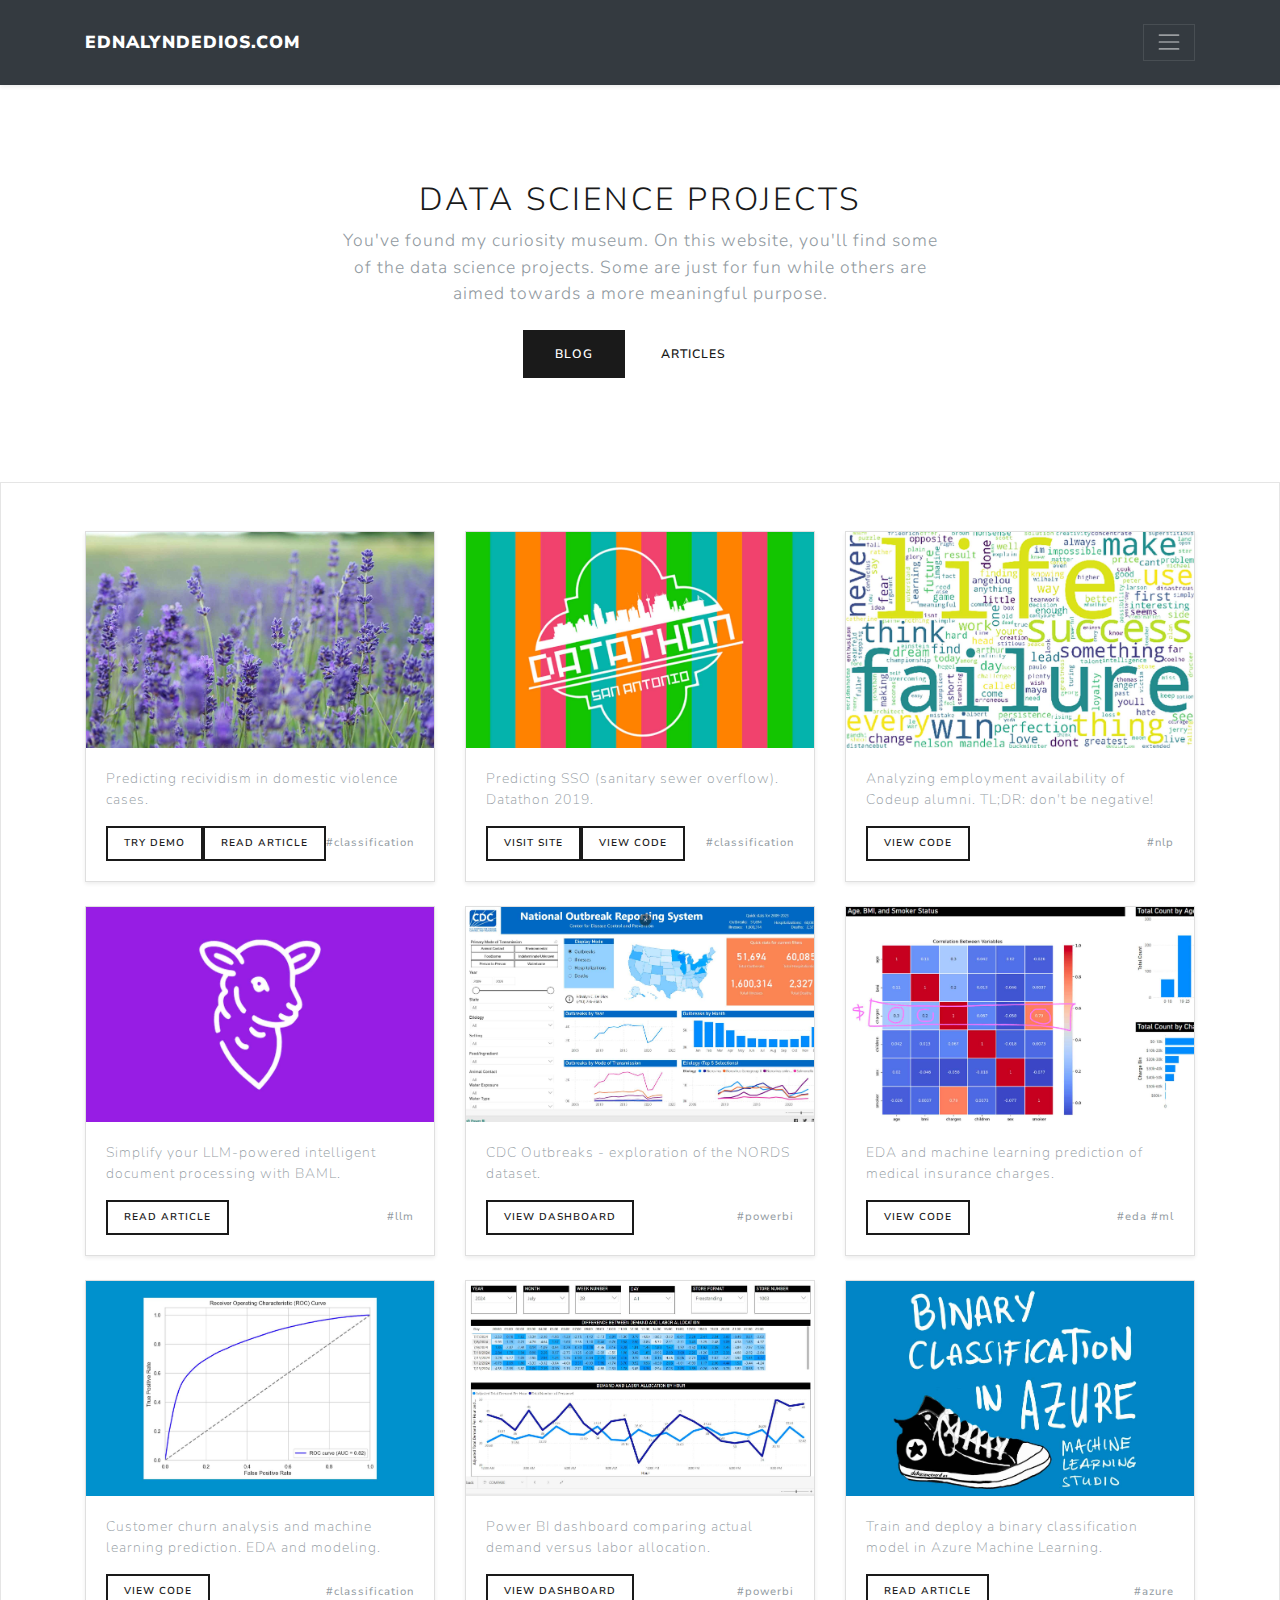
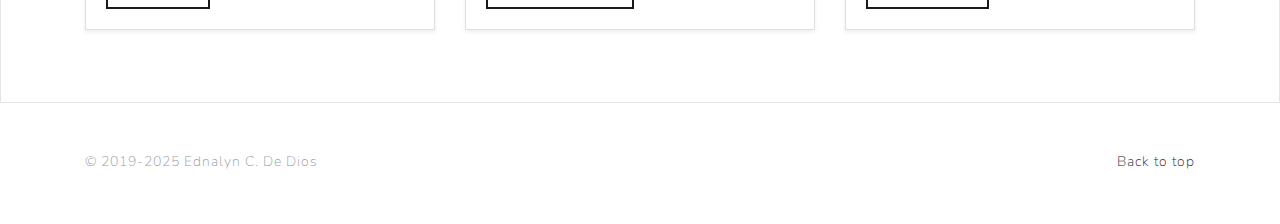
<file: templates/index.html>
<!doctype html>
<html lang="en">
  <head>
    <meta charset="utf-8">
    <meta name="viewport" content="width=device-width, initial-scale=1, shrink-to-fit=no">
    <meta name="description" content="">
    <meta name="author" content="Ednalyn C. De Dios">
    <meta name="generator" content="Dd's Portfolio by Ednalyn C. De Dios">
    <title>Dd's Portfolio· by · Ednalyn C. De Dios</title>

    <link rel="canonical" href="https://ednalyndedios.com">

    <!-- Bootstrap CSS -->
    <link href="../static/css/bootstrap.min.css" rel="stylesheet">

    <style>
      .bd-placeholder-img {
        font-size: 1.125rem;
        text-anchor: middle;
        -webkit-user-select: none;
        -moz-user-select: none;
        -ms-user-select: none;
        user-select: none;
      }

      @media (min-width: 768px) {
        .bd-placeholder-img-lg {
          font-size: 3.5rem;
        }
      }
    </style>
    <!-- Custom styles for this template -->
    <link href="../static/css/album.css" rel="stylesheet">
  </head>
  <body>
    <header>
  <div class="collapse bg-dark" id="navbarHeader">
    <div class="container">
      <div class="row">
        <div class="col-sm-8 col-md-7 py-4">
          <h4 class="text-white">About Me</h4>
          <p class="text-muted">I’ve always been enamored with code and I love data science because of its inherent power to solve real problems. Having grown up in the Philippines, served in the United States Navy, and worked in the nonprofit sector, I am driven to make the world a better place. I have started and participated in numerous campaigns that aim to reduce domestic violence and child abuse in the community.</p>
          <p><a href="https://docs.google.com/document/d/1j21qe3pV_H7X7AARllHJgTZ_egIbDytwDj1hOUI3myQ/edit?usp=sharing" class="text-white">90-day plan</a></p>
        </div>
        <div class="col-sm-4 offset-md-1 py-4">
          <h4 class="text-white">Contact</h4>
          <ul class="list-unstyled">
            <li><a href="https://linkedin.com/in/ecdedios/" class="text-white">Connect with me on LinkedIn</a></li>
            <li><a href="https://github.com/ecdedios" class="text-white">Follow me on GitHub</a></li>
            <li><a href="mailto:ednalyn.dedios@gmail.com" class="text-white">Email me</a></li>
            <li><a href="tel:2102362685" class="text-white">210.236.2685</a></li>
          </ul>
        </div>
      </div>
    </div>
  </div>
  <div class="navbar navbar-dark bg-dark shadow-sm">
    <div class="container d-flex justify-content-between">
      <a href="#" class="navbar-brand d-flex align-items-center">
        <i class="fas fa-chart-bar"></i>
        <strong>EDNALYNDEDIOS.COM</strong>
      </a>
      <button class="navbar-toggler" type="button" data-toggle="collapse" data-target="#navbarHeader" aria-controls="navbarHeader" aria-expanded="false" aria-label="Toggle navigation">
        <span class="navbar-toggler-icon"></span>
      </button>
    </div>
  </div>
</header>

<main role="main">

  <section class="jumbotron text-center">
    <div class="container">
      <h1 class="jumbotron-heading">Data Science Projects</h1>
      <p class="lead text-muted">You've found my curiosity museum.
      On this website, you'll find some of the data science projects. Some are just for fun while others are aimed towards a more meaningful purpose.</p>
      <p>
        <a href="https://ednalyn.com" class="btn btn-primary my-2">blog</a>
        <a href="https://medium.com/@ednalyn.dedios" class="btn btn-secondary my-2">articles</a>
      </p>
    </div>
  </section>

  <div class="album py-5 bg-light">
    <div class="container">

      <div class="row">

        <div class="col-md-4">
          <div class="card mb-4 shadow-sm">
            <img src="../static/images/lavender-fields-data-science-projects-by-ednalyn-de-dios.jpg" class="card-img-top" alt="Codeup Capstone">
            <div class="card-body">
              <p class="card-text">Predicting recividism in domestic violence cases.</p>
              <div class="d-flex justify-content-between align-items-center">
                <div class="btn-group">
                  <a class="btn btn-sm btn-outline-primary" href="/domestic-violence" role="button">Try demo</a>
                  <a class="btn btn-sm btn-outline-primary" href="https://datasciencenerd.us/using-data-science-to-predict-domestic-violence-7b6e0d06d95a" role="button">Read article</a>
                </div>
                <small class="text-muted">#classification</small>
              </div>
            </div>
          </div>
        </div>

        <div class="col-md-4">
          <div class="card mb-4 shadow-sm">
            <img src="../static/images/datathon-2019-data-science-projects-by-ednalyn-de-dios.jpg" class="card-img-top" alt="San Antonio CivTechSA Datathon 2019">
            <div class="card-body">
              <p class="card-text">Predicting SSO (sanitary sewer overflow). Datathon 2019.</p>
              <div class="d-flex justify-content-between align-items-center">
                <div class="btn-group">
                  <a class="btn btn-sm btn-outline-primary" href="/datathon-2019" role="button">Visit Site</a>
                  <a class="btn btn-sm btn-outline-primary" href="https://github.com/codeupada1/san-antonio-datathon-2019" role="button">View Code</a>
                </div>
                <small class="text-muted">#classification</small>
              </div>
            </div>
          </div>
        </div>

        <div class="col-md-4">
          <div class="card mb-4 shadow-sm">
            <img src="../static/images/alumni-sentiment-analysis-wordcloud-data-science-projects-by-ednalyn-de-dios.jpg" class="card-img-top" alt="Wordcloud">
            <div class="card-body">
              <p class="card-text">Analyzing employment availability of Codeup alumni. TL;DR: don't be negative!</p>
              <div class="d-flex justify-content-between align-items-center">
                <div class="btn-group">
                  <a class="btn btn-sm btn-outline-primary" href="https://github.com/ecdedios/avoid-failure" role="button">View Code</a>
                </div>
                <small class="text-muted">#nlp</small>
              </div>
            </div>
          </div>
        </div>

        <div class="col-md-4">
          <div class="card mb-4 shadow-sm">
            <img src="../static/images/baml-data-science-projects-by-ednalyn-de-dios.jpg" class="card-img-top" alt="BAML - Basically a made up language">
            <div class="card-body">
              <p class="card-text">Simplify your LLM-powered intelligent document processing with BAML.</p>
              <div class="d-flex justify-content-between align-items-center">
                <div class="btn-group">
                  <a class="btn btn-sm btn-outline-primary" href="https://datasciencenerd.us/simplify-your-llm-powered-intelligent-document-processing-system-with-baml-b2c4dc2202d1" role="button">Read article</a>
                </div>
                <small class="text-muted">#llm</small>
              </div>
            </div>
          </div>
        </div>

        <div class="col-md-4">
          <div class="card mb-4 shadow-sm">
            <img src="../static/images/outbreaks-data-science-projects-by-ednalyn-de-dios.jpg" class="card-img-top" alt="CDC outbreaks dashboard">
            <div class="card-body">
              <p class="card-text">CDC Outbreaks - exploration of the NORDS dataset.</p>
              <div class="d-flex justify-content-between align-items-center">
                <div class="btn-group">
                  <a class="btn btn-sm btn-outline-primary" href="https://app.powerbi.com/view?r=eyJrIjoiNzYwZGFmNjYtODNlMS00NWZhLTk2ZjItODhlMjk1NWIxYjA2IiwidCI6IjAwZmI2OGUxLWQ5ZTktNGZiOC04MzdjLTNhMzcxMmYyZGNlYiJ9" role="button">View dashboard</a>
                </div>
                <small class="text-muted">#powerbi</small>
              </div>
            </div>
          </div>
        </div>

        <div class="col-md-4">
          <div class="card mb-4 shadow-sm">
            <img src="../static/images/insurance-data-science-projects-by-ednalyn-de-dios.jpg" class="card-img-top" alt="Medical insurance charges">
            <div class="card-body">
              <p class="card-text">EDA and machine learning prediction of medical insurance charges.</p>
              <div class="d-flex justify-content-between align-items-center">
                <div class="btn-group">
                  <a class="btn btn-sm btn-outline-primary" href="https://github.com/ecdedios/medical-insurance-charges" role="button">View code</a>
                </div>
                <small class="text-muted">#eda #ml</small>
              </div>
            </div>
          </div>
        </div>

        <div class="col-md-4">
          <div class="card mb-4 shadow-sm">
            <img src="../static/images/churn-data-science-projects-by-ednalyn-de-dios.jpg" class="card-img-top" alt="Customer churn">
            <div class="card-body">
              <p class="card-text">Customer churn analysis and machine learning prediction. EDA and modeling.</p>
              <div class="d-flex justify-content-between align-items-center">
                <div class="btn-group">
                  <a class="btn btn-sm btn-outline-primary" href="https://github.com/ecdedios/customer-churn" role="button">View Code</a>
                </div>
                <small class="text-muted">#classification</small>
              </div>
            </div>
          </div>
        </div>

        <div class="col-md-4">
          <div class="card mb-4 shadow-sm">
            <img src="../static/images/labor-data-science-projects-by-ednalyn-de-dios.jpg" class="card-img-top" alt="Labor optimization tool">
            <div class="card-body">
              <p class="card-text">Power BI dashboard comparing actual demand versus labor allocation.</p>
              <div class="d-flex justify-content-between align-items-center">
                <div class="btn-group">
                  <a class="btn btn-sm btn-outline-primary" href="https://app.powerbi.com/view?r=eyJrIjoiNzc1N2YwZTItYzE3YS00OTVjLWIyMGEtM2UwMThhZTNmNTE1IiwidCI6IjAwZmI2OGUxLWQ5ZTktNGZiOC04MzdjLTNhMzcxMmYyZGNlYiJ9" role="button">View dashboard</a>
                </div>
                <small class="text-muted">#powerbi</small>
              </div>
            </div>
          </div>
        </div>

        <div class="col-md-4">
          <div class="card mb-4 shadow-sm">
            <img src="../static/images/azure-data-science-projects-by-ednalyn-de-dios.jpg" class="card-img-top" alt="Azure machine learning">
            <div class="card-body">
              <p class="card-text">Train and deploy a binary classification model in Azure Machine Learning.</p>
              <div class="d-flex justify-content-between align-items-center">
                <div class="btn-group">
                  <a class="btn btn-sm btn-outline-primary" href="https://medium.com/data-science-nerd/train-and-deploy-a-binary-classification-model-in-azure-machine-learning-34e504e2d9b1" role="button">Read article</a>
                </div>
                <small class="text-muted">#azure</small>
              </div>
            </div>
          </div>
        </div>


        </div>
      </div>
    </div>
  </div>

</main>

<footer class="text-muted">
  <div class="container">
    <p class="float-right">
      <a href="#">Back to top</a>
    </p>
    <p>&copy; 2019-2025 Ednalyn C. De Dios</p>
    
  </div>
</footer>
<script src="https://code.jquery.com/jquery-3.3.1.slim.min.js" integrity="sha384-q8i/X+965DzO0rT7abK41JStQIAqVgRVzpbzo5smXKp4YfRvH+8abtTE1Pi6jizo" crossorigin="anonymous"></script>
      <script>window.jQuery || document.write('<script src="../static/js/jquery-slim.min.js"><\/script>')</script><script src="../static/js/bootstrap.bundle.min.js"></script></body>
</html>
</file>
<file: static/css/album.css>
.jumbotron {
  padding-top: 3rem;
  padding-bottom: 3rem;
  margin-bottom: 0;
  background-color: #fff;
}
@media (min-width: 768px) {
  .jumbotron {
    padding-top: 6rem;
    padding-bottom: 6rem;
  }
}

.jumbotron p:last-child {
  margin-bottom: 0;
}

.jumbotron-heading {
  font-weight: 300;
}

.jumbotron .container {
  max-width: 40rem;
}

footer {
  padding-top: 3rem;
  padding-bottom: 3rem;
}

footer p {
  margin-bottom: .25rem;
}
</file>
